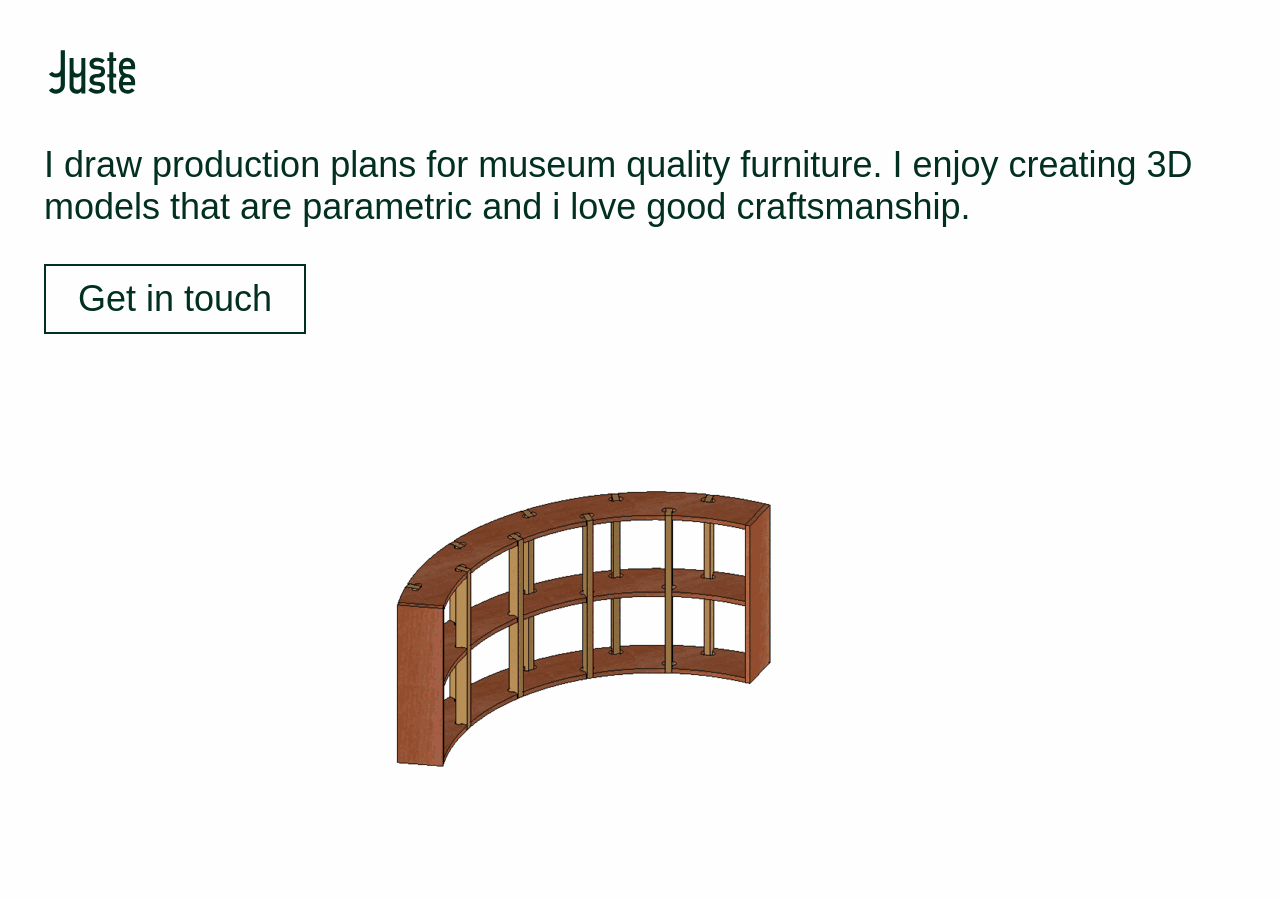
<file: index.html>
<!doctype html>
<html lang="en">

<head>
  <meta charset="utf-8">
  <meta name="viewport" content="width=device-width, initial-scale=1">
  <title>Juste Juste</title>
  <link rel="stylesheet" href="style.css">
  <meta name="description" content="">
</head>

<body>

    <div class="container">
        <h1><img alt="Juste Juste" src="logo.svg" class="logo" /></h1>
        <p>I draw production plans for museum quality furniture. I enjoy creating 3D models that are parametric and i love good craftsmanship.</p>
        <a class="button" href="mailto:freelance@justejuste.be">Get in touch</a>
    </div>
    
    <div class="container">
        <img src="frame.gif" alt="An animation of a frame changing it's shape acording do different curves." />
    </div>
        
</body>

</html>
</file>
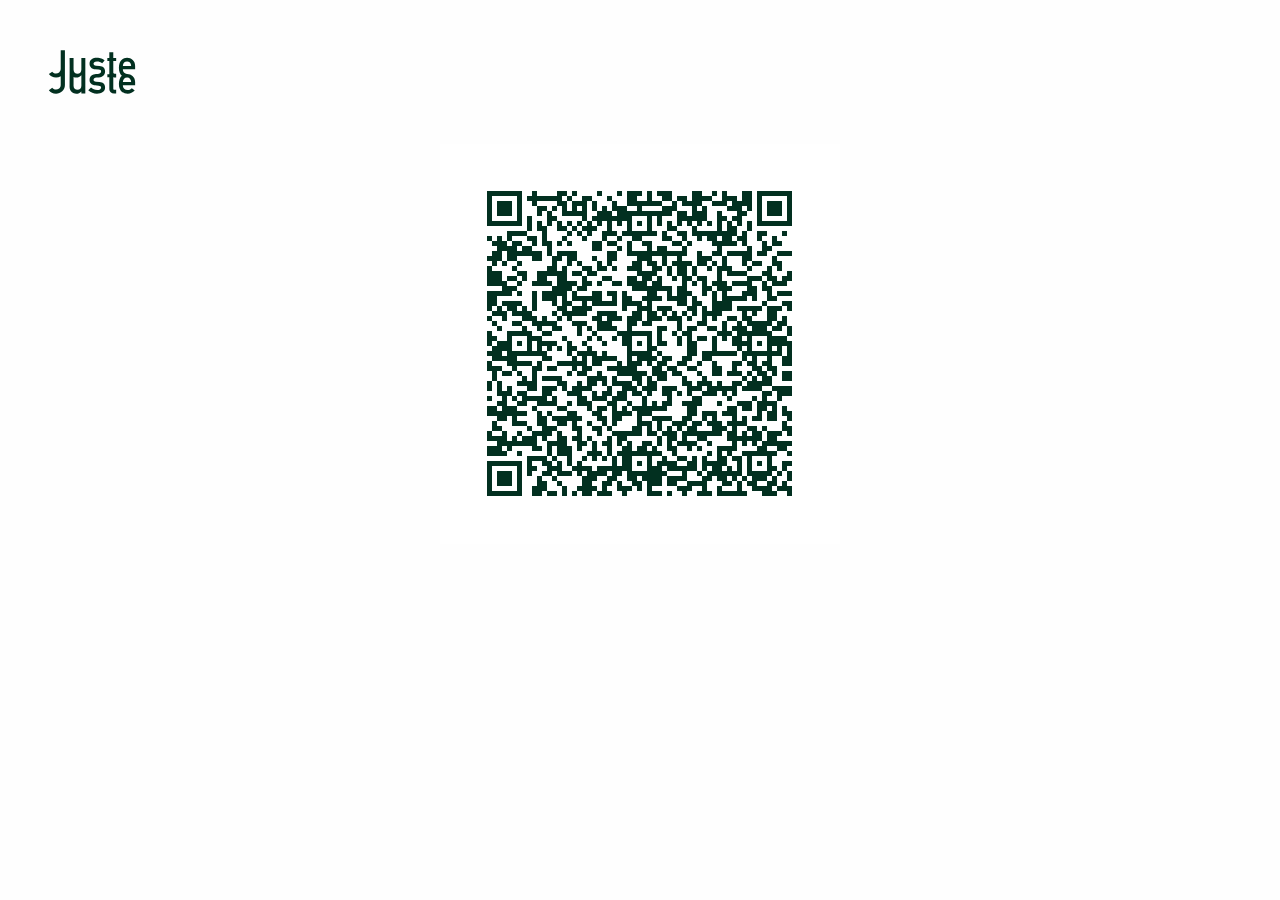
<file: qr.html>
<!doctype html>
<html lang="en">

<head>
  <meta charset="utf-8">
  <meta name="viewport" content="width=device-width, initial-scale=1">
  <title>Juste Juste</title>
  <link rel="stylesheet" href="style.css">
  <meta name="description" content="">
</head>

<body>
    
    <div class="container">
        <h1><img alt="Juste Juste" src="logo.svg" class="logo" /></h1>
        <img src="qr.svg" alt="A qr-code with contact details" />
    </div>
        
</body>

</html>
</file>
<file: style.css>
:root {
    --color-primary: #023020;
    --color-canvas: #fefefe;
}

html {
    min-height: 100vh;
    background: var(--color-canvas);
    color: var(--color-primary);

    font-family: sans-serif;
    font-weight: 300;
    font-style: normal;
    font-size: 16px;
}

.container {
    margin: 1em;
    max-width: 100vw;
}

.logo {
    display: block;
    height: 3rem;
    margin: 0;
}

a.button {
    display: inline-block;
    border: 2px solid var(--color-primary);
    padding: .75rem 2rem;
    
    color: inherit;
    text-decoration: none;
}

a.button:hover {
    color: var(--color-canvas);
    background-color: var(--color-primary);
}

img {
    max-width: 100%;
    display: block;
    margin: auto;
}

@media screen and (min-width: 360px) {
        body {
          font-size: 24px;
        }
        section.about {
          font-size: 24px;
        }
      }
      @media screen and (min-width: 1024px) {
        body {
          font-size: 36px;
        }
      }
</file>
